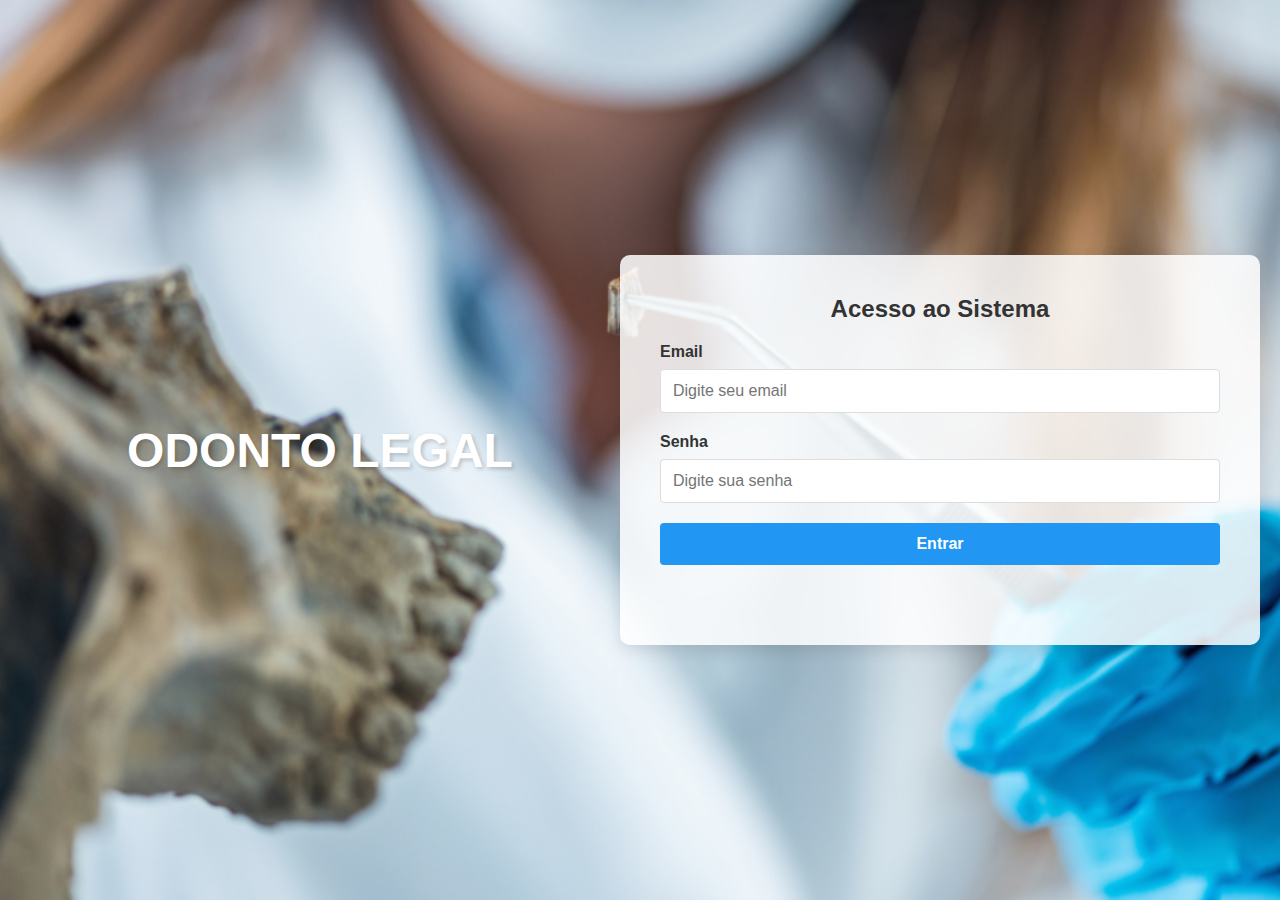
<file: index.html>
<!DOCTYPE html>
<html lang="pt-br">
<head>
    <meta charset="UTF-8">
    <meta name="viewport" content="width=device-width, initial-scale=1.0">
    <title>Odonto Legal - Login</title>
    <link rel="stylesheet" href="/assets/styles/login.css">
    <link rel="manifest" href="/assets/manifest/manifest.json" />
    <meta name="theme-color" content="#0d6efd">
    
</head>
<body>
    <div class="container">
        <div class="logo-container">
            <h1 class="logo-text">ODONTO LEGAL</h1>
        </div>

        <div class="login-container">
            <h2 class="login-title">Acesso ao Sistema</h2>
            <form id="loginForm">
                <div class="form-group">
                    <label for="email">Email</label>
                    <input type="email" id="email" name="email" placeholder="Digite seu email" required>
                </div>
                
                <div class="form-group">
                    <label for="password">Senha</label>
                    <input type="password" id="password" name="password" placeholder="Digite sua senha" required>
                </div>
                
                <button type="submit" class="btn-login">Entrar</button>
            </form>
            <div id="mensagem"></div>
        </div>
    </div>

    <script src="/js/features/script.js"></script>

</body>
</html>
</file>
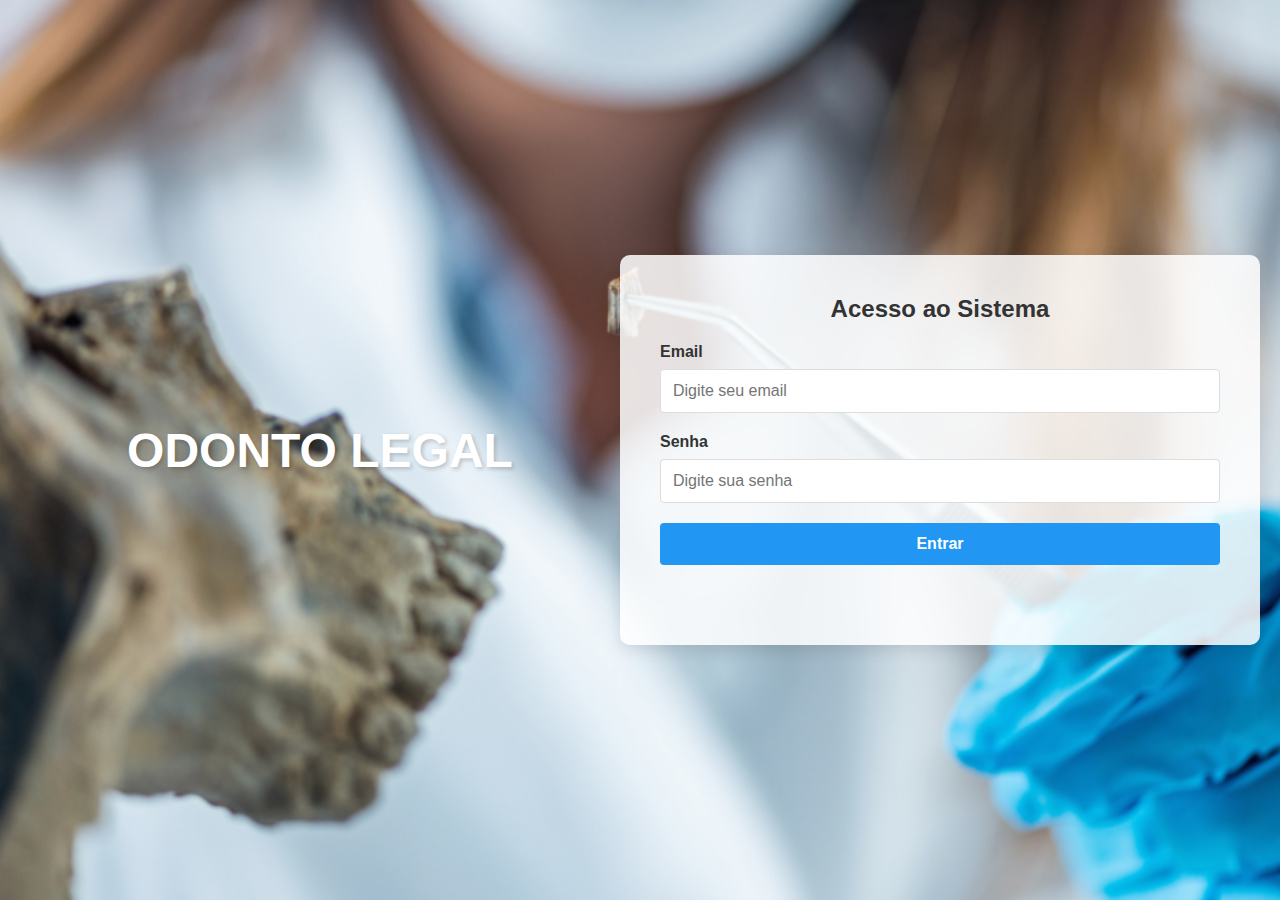
<file: pages/home.html>
<!DOCTYPE html>
<html lang="pt-br">
<head>
  <meta charset="UTF-8">
  <meta name="viewport" content="width=device-width, initial-scale=1.0">
  <title>ACCLP</title>
  <link rel="stylesheet" href="/assets/styles/home.css">
  <link rel="stylesheet" href="/assets/styles/listagem-caso.css">
  <link rel="stylesheet" href="/assets/styles/novo-caso.css">
  <link rel="stylesheet" href="/assets/styles/detalhes-caso.css">
  <link rel="stylesheet" href="/assets/styles/perfil.css">
  <link rel="stylesheet" href="/assets/styles/atualiza-perfil.css">
  <link rel="stylesheet" href="/assets/styles/listagem-usuario.css">
  <link rel="manifest" href="/assets/manifest/manifest.json" />
  <meta name="theme-color" content="#0d6efd">


  <link rel="stylesheet" href="https://cdnjs.cloudflare.com/ajax/libs/font-awesome/6.0.0/css/all.min.css">
</head>
<body>
  <header>
    <div class="logo">ACCLP</div>
    <nav class="nav-links">
      <a href="#">CASOS</a>
      <a href="#">RELATÓRIOS</a>
      <a href="#">BANCO DE DADOS</a>
    </nav>
    <div class="user-info">
      <img id="userProfileImage" src="/assets/img/foto_perfil.jpg" alt="Foto do Usuário">
      <div class="user-details">
        <span id="userName">Usuário Logado</span>
        <span id="userRole" class="user-role">Perfil</span>
      </div>
      <button id="logoutBtn" class="logout-btn" title="Sair do sistema">
        <i class="fas fa-sign-out-alt"></i>
      </button>
    </div>
  </header>

  <div class="container">
    <aside class="sidebar">
      <div class="sidebar-header">
        <h3>Casos</h3>
      </div>
      <nav class="sidebar-menu">
        <a href="#" class="sidebar-item">
          <i class="fas fa-list"></i>
          <span>Listagem de Casos</span>
        </a>
        <a href="#" class="sidebar-item admin-ou-perito">
          <i class="fas fa-plus-circle"></i>
          <span>Novo Caso</span>
        </a>
      </nav>
  
      <!-- Nova seção de Laudos -->
      <div class="sidebar-header admin-ou-perito">
        <h3>Laudos</h3>
      </div>
      <nav class="sidebar-menu admin-ou-perito">
        <a href="#" class="sidebar-item" id="todosLaudosLink">
          <i class="fas fa-file-medical"></i>
          <span>Todos os Laudos</span>
        </a>
        <a href="#" class="sidebar-item" id="meusLaudosLink">
          <i class="fas fa-file-signature"></i>
          <span>Meus Laudos</span>
        </a>
      </nav>
  
      <div class="sidebar-header admin-only" id="usuariosHeader" style="display: none;">
        <h3>Usuários</h3>
      </div>
      <nav class="sidebar-menu admin-only" id="usuariosMenu" style="display: none;">
        <a href="#" class="sidebar-item" id="listarUsuariosLink">
          <i class="fas fa-user"></i>
          <span>Listar Usuários</span>
        </a>
        <a href="#" class="sidebar-item" id="cadastrarUsuarioLink">
          <i class="fas fa-user-plus"></i>
          <span>Cadastrar Usuário</span>
        </a>
      </nav>
    </aside>
  
    <main>
      <!-- Conteúdo da página -->
      <p style="padding: 20px;">Carregando...</p>
    </main>
  </div>

  <!-- Módulos JavaScript -->
  <script src="/js/integration/1-core.js"></script>
  <script src="/js//integration/2-listagem-casos.js"></script>
  <script src="/js/integration/3-cadastro-caso.js"></script>
  <script src="/js/integration/4-detalhes-caso.js"></script>
  <script src="/js/integration/5-perfil-usuario.js"></script>
  <script src="/js/integration/6-atualizar-perfil.js"></script>
  <script src="/js/integration/7-cadastro-usuario.js"></script>
  <script src="/js/integration/8-listagem-usuarios.js"></script>
  <script src="/js/integration/9-perfil-usuario-by-id.js"></script>
  <script src="/js/integration/10-atualizar-perfil-by-id.js"></script>

  
  <!-- Arquivo principal (inicialização) -->
  <script src="/js/integration/0-main.js"></script>
</body>
</html>
</file>
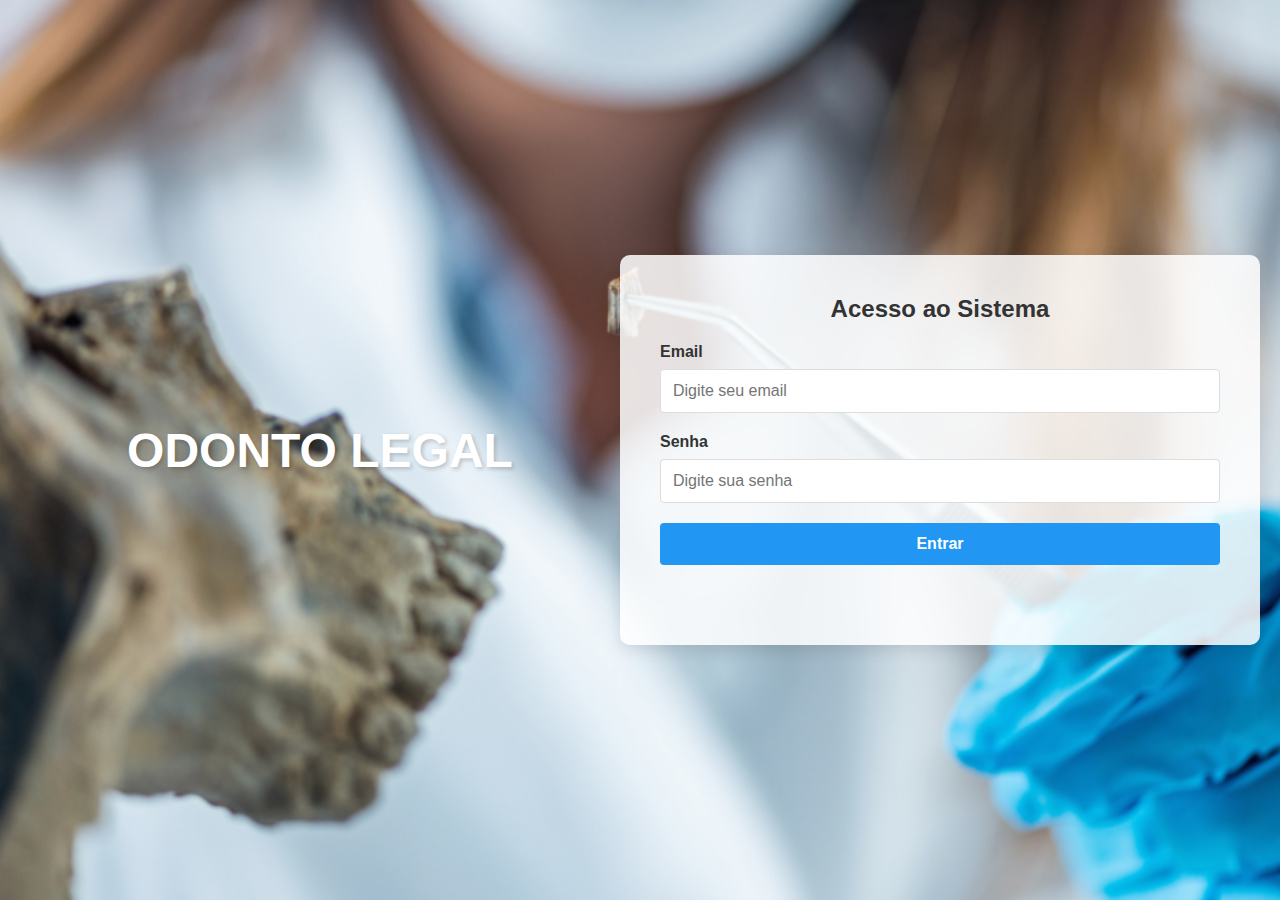
<file: pages/auth/login.html>
<!DOCTYPE html>
<html lang="pt-br">
<head>
    <meta charset="UTF-8">
    <meta name="viewport" content="width=device-width, initial-scale=1.0">
    <title>Odonto Legal - Login</title>
    <link rel="stylesheet" href="/assets/styles/login.css">
    <link rel="manifest" href="/assets/manifest/manifest.json" />
    <meta name="theme-color" content="#0d6efd">
    
</head>
<body>
    <div class="container">
        <div class="logo-container">
            <h1 class="logo-text">ODONTO LEGAL</h1>
        </div>

        <div class="login-container">
            <h2 class="login-title">Acesso ao Sistema</h2>
            <form id="loginForm">
                <div class="form-group">
                    <label for="email">Email</label>
                    <input type="email" id="email" name="email" placeholder="Digite seu email" required>
                </div>
                
                <div class="form-group">
                    <label for="password">Senha</label>
                    <input type="password" id="password" name="password" placeholder="Digite sua senha" required>
                </div>
                
                <button type="submit" class="btn-login">Entrar</button>
                
                <!-- <div class="additional-links">
                    <a href="#">Esqueceu a senha?</a>
                    <a href="#">Registrar</a>
                </div> -->
            </form>
            <div id="mensagem"></div>
        </div>
    </div>

    <script src="/js/features/script.js"></script>
</body>
</html>
</file>
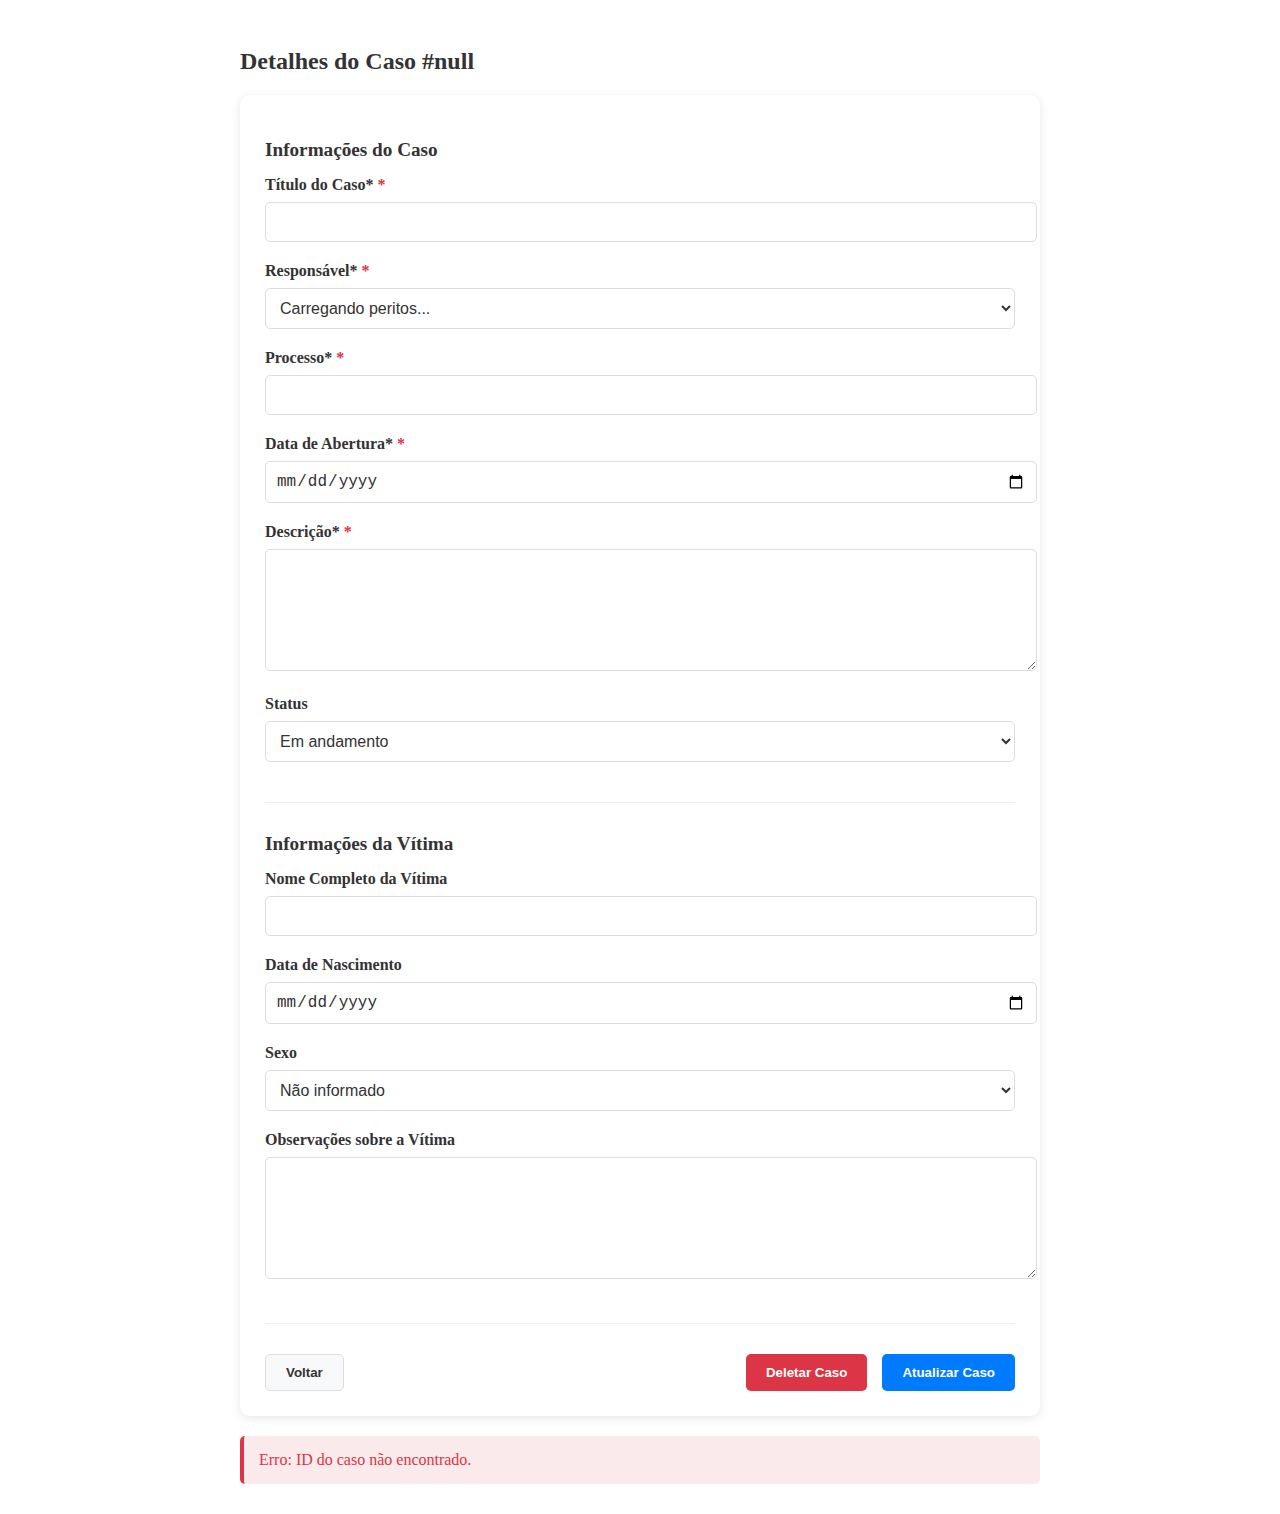
<file: pages/cases/detalhes-caso.html>
<!DOCTYPE html>
<html lang="pt-br">
<head>
    <meta charset="UTF-8">
    <meta name="viewport" content="width=device-width, initial-scale=1.0">
    <title>Detalhes do Caso</title>
    <link rel="stylesheet" href="/assets/styles/detalhes-caso.css">
    <link rel="manifest" href="/assets/manifest/manifest.json" />
    <meta name="theme-color" content="#0d6efd">
    
</head>
<body>
    <div class="detalhes-caso-container">
        <h2 class="detalhes-caso-title">Detalhes do Caso <span id="id-caso"></span></h2>
        
        <form id="detalhesCasoForm" class="detalhes-caso-form">
            <!-- Campos do caso -->
            <div class="form-section">
                <h3>Informações do Caso</h3>
                <div class="form-group">
                    <label for="titulo_caso">Título do Caso*</label>
                    <input type="text" id="titulo_caso" name="titulo_caso" required>
                </div>
                
                <div class="form-group">
                    <label for="responsavel_caso">Responsável*</label>
                    <select id="responsavel_caso" name="responsavel_caso" required>
                        <option value="">Carregando peritos...</option>
                    </select>
                </div>
                
                <div class="form-group">
                    <label for="processo_caso">Processo*</label>
                    <input type="text" id="processo_caso" name="processo_caso" required>
                </div>
                
                <div class="form-group">
                    <label for="data_abertura_caso">Data de Abertura*</label>
                    <input type="date" id="data_abertura_caso" name="data_abertura_caso" required>
                </div>
                
                <div class="form-group">
                    <label for="descricao_caso">Descrição*</label>
                    <textarea id="descricao_caso" name="descricao_caso" rows="4" required></textarea>
                </div>
                
                <div class="form-group">
                    <label for="status_caso">Status</label>
                    <select id="status_caso" name="status_caso">
                        <option value="Em andamento">Em andamento</option>
                        <option value="Arquivado">Arquivado</option>
                        <option value="Finalizado">Finalizado</option>
                    </select>
                </div>
            </div>
            
            <!-- Novos campos da vítima -->
            <div class="form-section">
                <h3>Informações da Vítima</h3>
                <div class="form-group">
                    <label for="nome_completo_vitima_caso">Nome Completo da Vítima</label>
                    <input type="text" id="nome_completo_vitima_caso" name="nome_completo_vitima_caso">
                </div>
                
                <div class="form-group">
                    <label for="data_nac_vitima_caso">Data de Nascimento</label>
                    <input type="date" id="data_nac_vitima_caso" name="data_nac_vitima_caso">
                </div>
                
                <div class="form-group">
                    <label for="sexo_vitima_caso">Sexo</label>
                    <select id="sexo_vitima_caso" name="sexo_vitima_caso">
                        <option value="">Não informado</option>
                        <option value="M">Masculino</option>
                        <option value="F">Feminino</option>
                    </select>
                </div>
                
                <div class="form-group">
                    <label for="observacao_vitima_caso">Observações sobre a Vítima</label>
                    <textarea id="observacao_vitima_caso" name="observacao_vitima_caso" rows="3"></textarea>
                </div>
            </div>
            
            <div class="form-actions">
                <button type="button" id="voltarBtn" class="btn-voltar">Voltar</button>
                <button type="button" id="deletarBtn" class="btn-deletar admin-ou-perito">Deletar Caso</button>
                <button type="submit" id="atualizarBtn" class="btn-atualizar admin-ou-perito">Atualizar Caso</button>
            </div>
        </form>
        
        <div id="mensagem" class="mensagem"></div>
    </div>

    <script src="/js/features/detalhes-caso.js"></script>
</body>
</html>
</file>
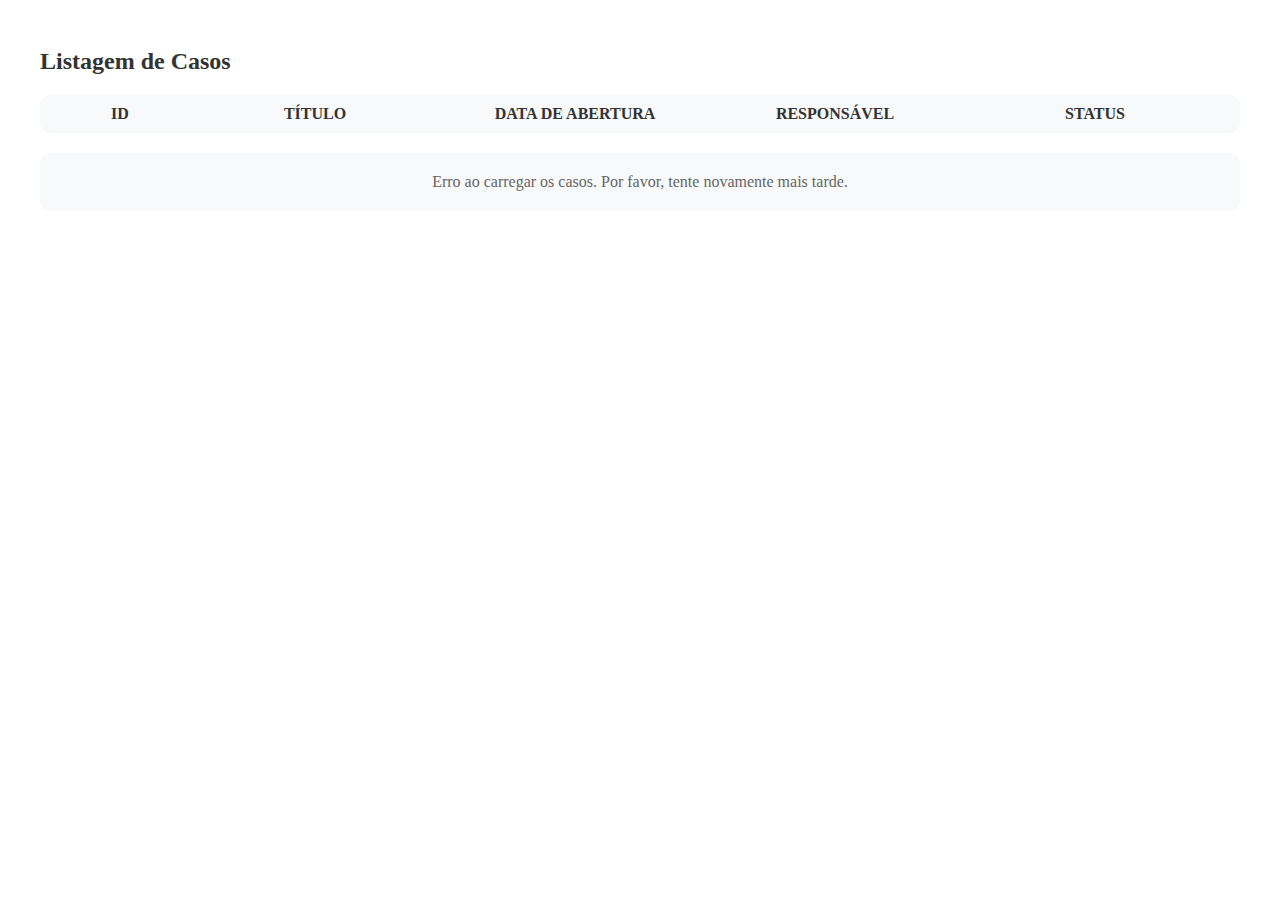
<file: pages/cases/listagem-caso.html>
<!DOCTYPE html>
<html lang="pt-br">
<head>
    <meta charset="UTF-8">
    <meta name="viewport" content="width=device-width, initial-scale=1.0">
    <title>Listagem de Casos</title>
    <link rel="stylesheet" href="/assets/styles/listagem-caso.css">
    <link rel="manifest" href="/assets/manifest/manifest.json" />
    <meta name="theme-color" content="#0d6efd">
    
</head>
<body>
    <div class="casos-container">
        <h2 class="casos-title">Listagem de Casos</h2>
        
        <div class="casos-header">
            <div class="id">ID</div>
            <div class="titulo">TÍTULO</div>
            <div class="data">DATA DE ABERTURA</div>
            <div class="responsavel">RESPONSÁVEL</div>
            <div class="status">STATUS</div>
        </div>
        
        <div id="casos-lista">
            <!-- Os casos serão inseridos aqui através do JavaScript -->
            <div class="no-casos">Carregando casos...</div>
        </div>
    </div>

    <script src="/js/features/listagem-caso.js"></script>
</body>
</html>
</file>
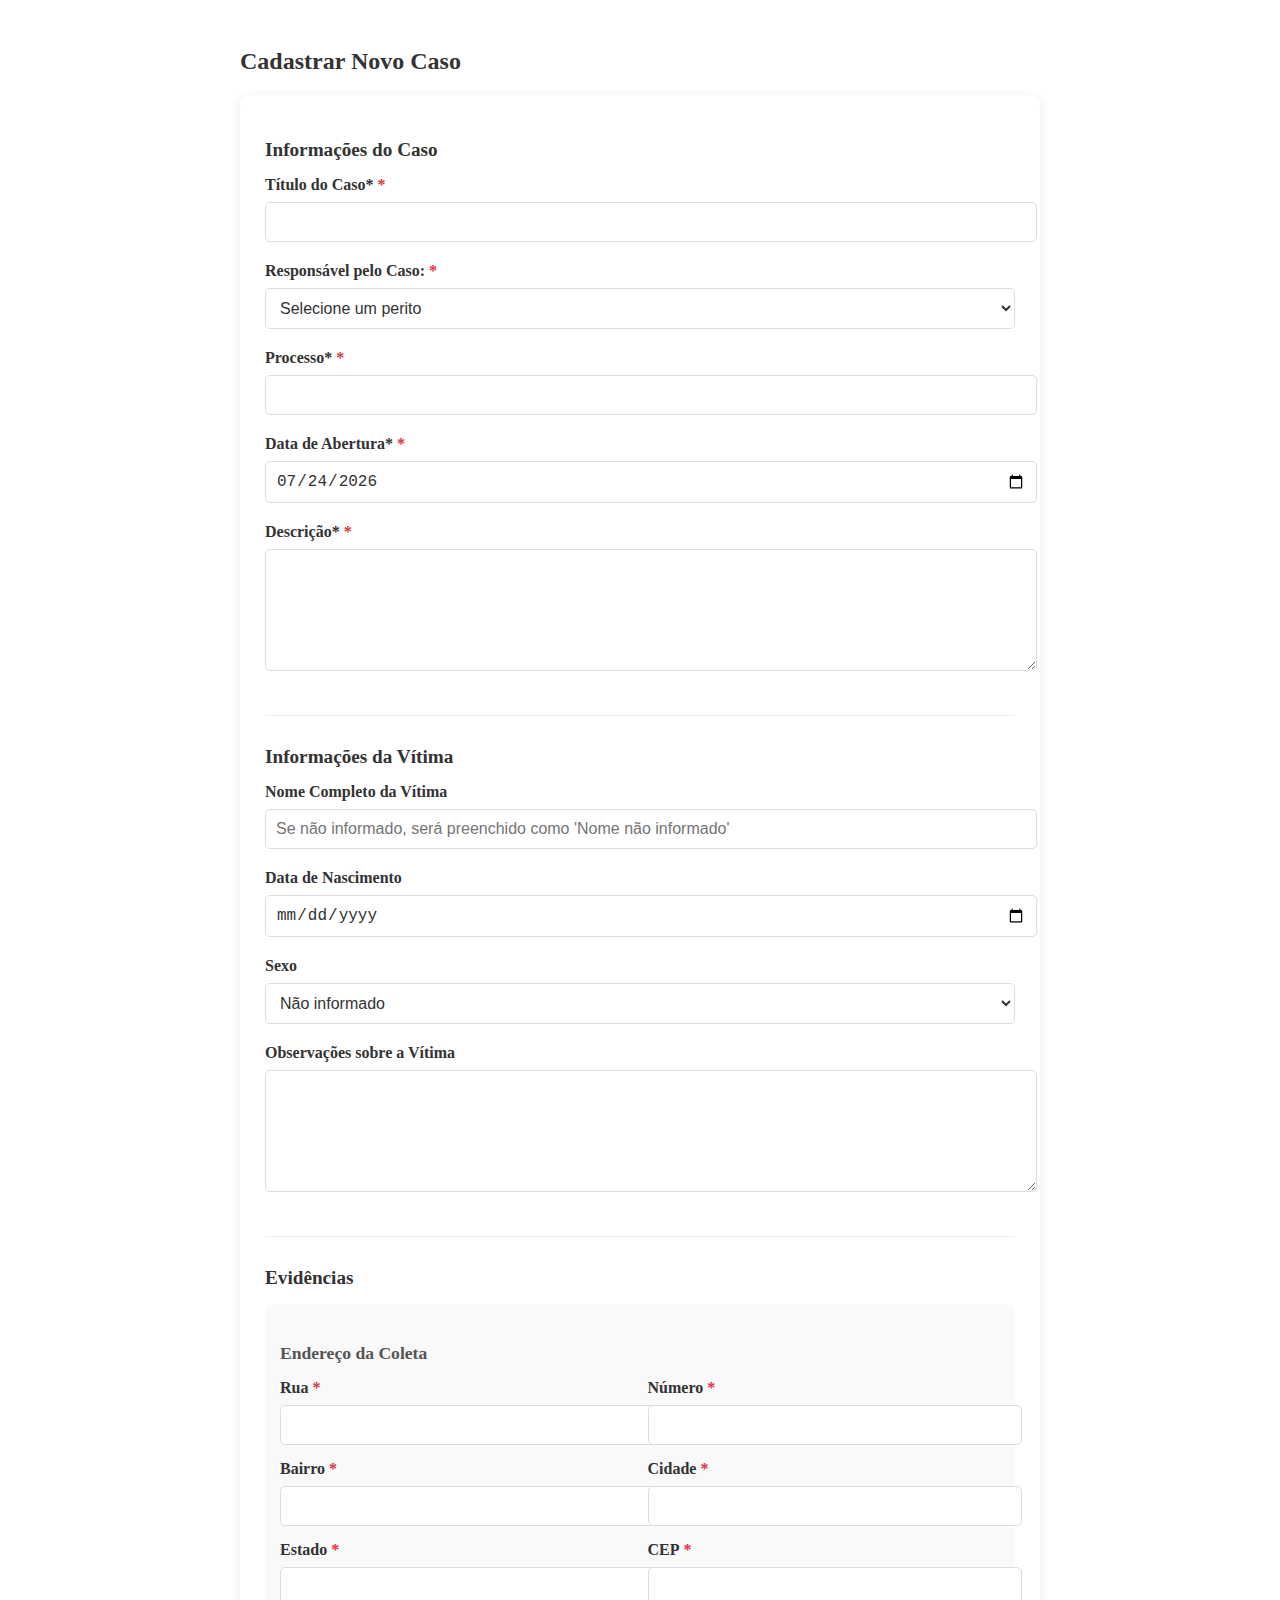
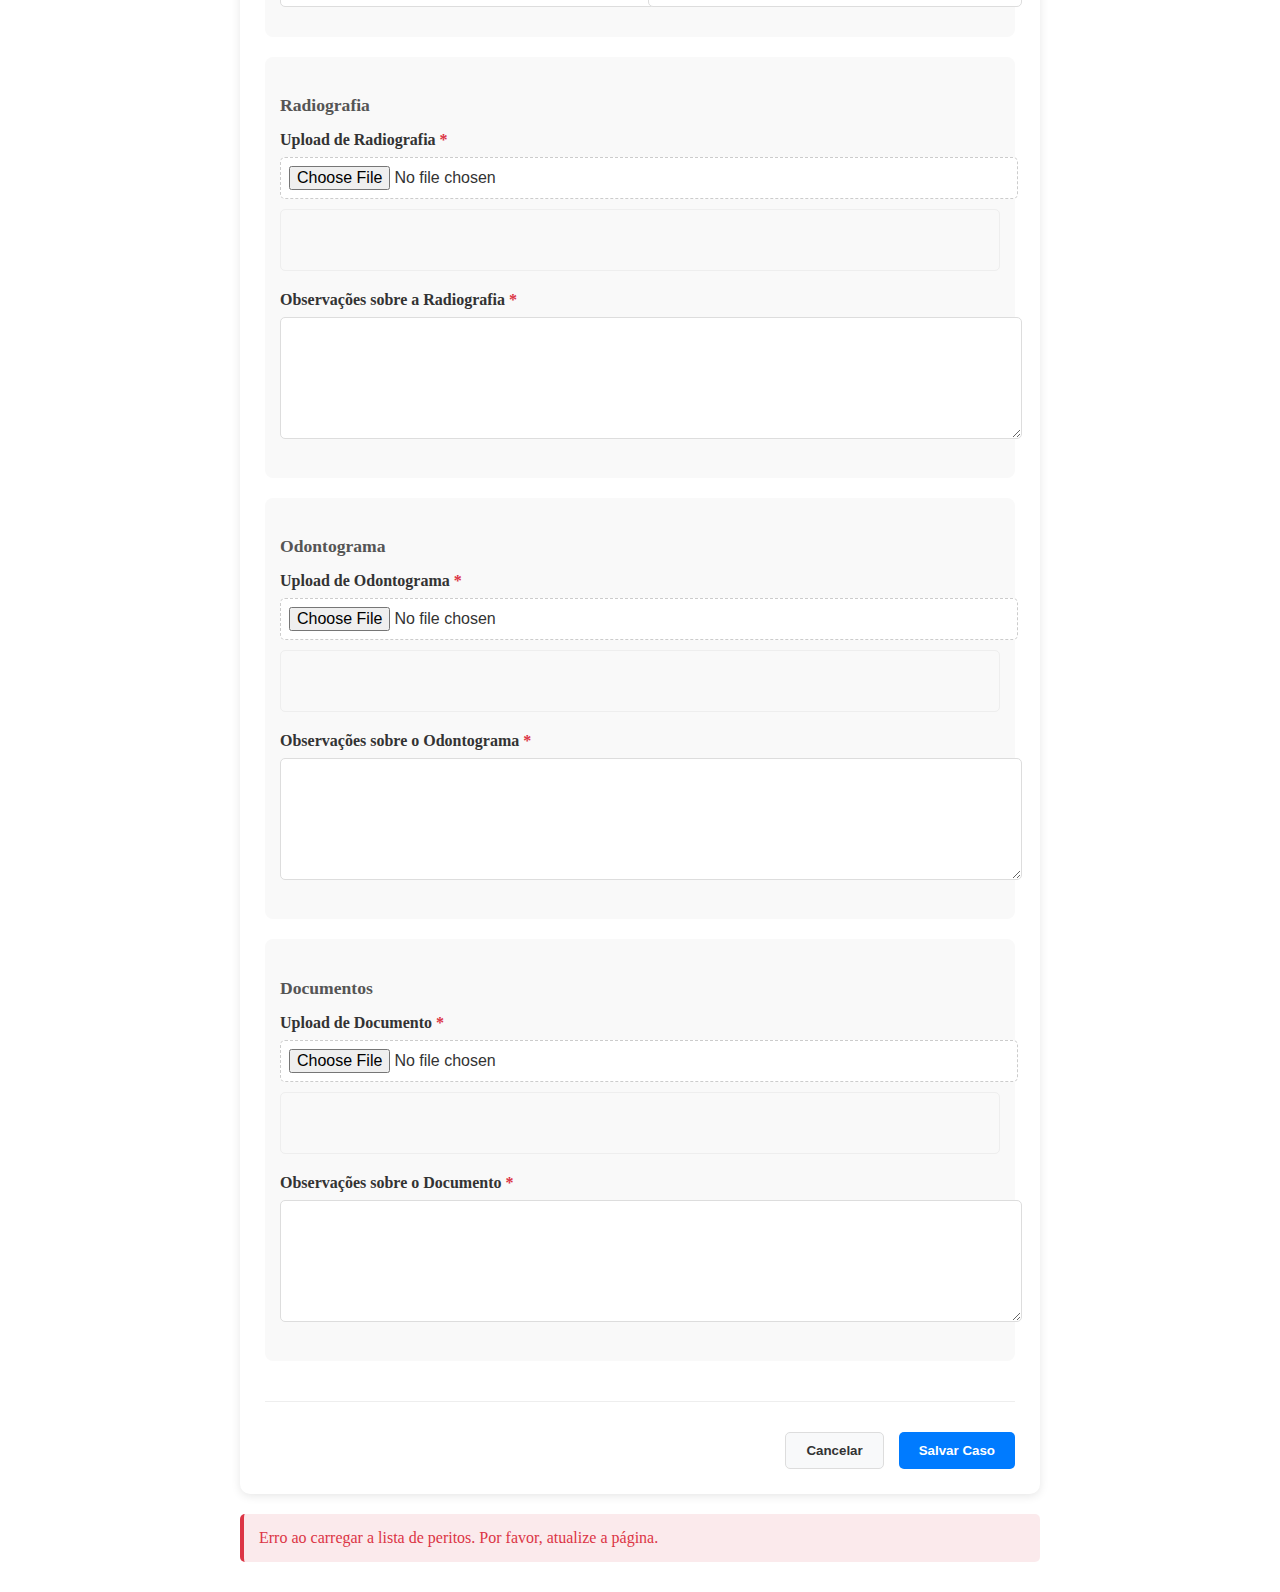
<file: pages/cases/novo-caso.html>
<!DOCTYPE html>
<html lang="pt-br">
<head>
    <meta charset="UTF-8">
    <meta name="viewport" content="width=device-width, initial-scale=1.0">
    <title>Novo Caso</title>
    <link rel="stylesheet" href="/assets/styles/novo-caso.css">
    <link rel="manifest" href="/assets/manifest/manifest.json" />
    <meta name="theme-color" content="#0d6efd">
    
</head>
<body>
    <div class="novo-caso-container">
        <h2 class="novo-caso-title">Cadastrar Novo Caso</h2>
        
        <form id="novoCasoForm" class="novo-caso-form">
            <!-- Campos do caso -->
            <div class="form-section">
                <h3>Informações do Caso</h3>
                <div class="form-group">
                    <label for="titulo_caso">Título do Caso*</label>
                    <input type="text" id="titulo_caso" name="titulo_caso" required>
                </div>
                
                <div class="form-group">
                    <label for="responsavel_caso">Responsável pelo Caso:</label>
                    <select id="responsavel_caso" name="responsavel_caso" required>
                        <option value="">Selecione um perito</option>
                    </select>
                </div>
                
                <div class="form-group">
                    <label for="processo_caso">Processo*</label>
                    <input type="text" id="processo_caso" name="processo_caso" required>
                </div>
                
                <div class="form-group">
                    <label for="data_abertura_caso">Data de Abertura*</label>
                    <input type="date" id="data_abertura_caso" name="data_abertura_caso" required>
                </div>
                
                <div class="form-group">
                    <label for="descricao_caso">Descrição*</label>
                    <textarea id="descricao_caso" name="descricao_caso" rows="4" required></textarea>
                </div>
            </div>
            
            <!-- Novos campos da vítima -->
            <div class="form-section">
                <h3>Informações da Vítima</h3>
                <div class="form-group">
                    <label for="nome_completo_vitima_caso">Nome Completo da Vítima</label>
                    <!-- Removemos o "required" porque não é obrigatório -->
                    <input type="text" id="nome_completo_vitima_caso" name="nome_completo_vitima_caso" placeholder="Se não informado, será preenchido como 'Nome não informado'">
                </div>
                
                <div class="form-group">
                    <label for="data_nac_vitima_caso">Data de Nascimento</label>
                    <input type="date" id="data_nac_vitima_caso" name="data_nac_vitima_caso">
                </div>
                
                <div class="form-group">
                    <label for="sexo_vitima_caso">Sexo</label>
                    <select id="sexo_vitima_caso" name="sexo_vitima_caso">
                        <option value="">Não informado</option>
                        <option value="M">Masculino</option>
                        <option value="F">Feminino</option>
                    </select>
                </div>
                
                <div class="form-group">
                    <label for="observacao_vitima_caso">Observações sobre a Vítima</label>
                    <textarea id="observacao_vitima_caso" name="observacao_vitima_caso" rows="3"></textarea>
                </div>
            </div>
            
            <!-- Nova seção de evidências -->
            <div class="form-section">
                <h3>Evidências</h3>
                
                <!-- Campos de endereço -->
                <div class="sub-section">
                    <h4>Endereço da Coleta</h4>
                    <div class="form-row">
                        <div class="form-group">
                            <label for="endereco_rua">Rua</label>
                            <input type="text" id="endereco_rua" name="endereco_rua">
                        </div>
                        <div class="form-group">
                            <label for="endereco_numero">Número</label>
                            <input type="text" id="endereco_numero" name="endereco_numero">
                        </div>
                    </div>
                    <div class="form-row">
                        <div class="form-group">
                            <label for="endereco_bairro">Bairro</label>
                            <input type="text" id="endereco_bairro" name="endereco_bairro">
                        </div>
                        <div class="form-group">
                            <label for="endereco_cidade">Cidade</label>
                            <input type="text" id="endereco_cidade" name="endereco_cidade">
                        </div>
                    </div>
                    <div class="form-row">
                        <div class="form-group">
                            <label for="endereco_estado">Estado</label>
                            <input type="text" id="endereco_estado" name="endereco_estado">
                        </div>
                        <div class="form-group">
                            <label for="endereco_cep">CEP</label>
                            <input type="text" id="endereco_cep" name="endereco_cep">
                        </div>
                    </div>
                </div>
                
                <!-- Radiografia -->
                <div class="sub-section">
                    <h4>Radiografia</h4>
                    <div class="form-group">
                        <label for="radiografia_evidencia">Upload de Radiografia</label>
                        <input type="file" id="radiografia_evidencia" name="radiografia_evidencia" accept="image/*">
                        <div id="radiografia_preview" class="image-preview"></div>
                    </div>
                    <div class="form-group">
                        <label for="radiografia_observacao_evidencia">Observações sobre a Radiografia</label>
                        <textarea id="radiografia_observacao_evidencia" name="radiografia_observacao_evidencia" rows="2"></textarea>
                    </div>
                </div>
                
                <!-- Odontograma -->
                <div class="sub-section">
                    <h4>Odontograma</h4>
                    <div class="form-group">
                        <label for="odontograma_evidencia">Upload de Odontograma</label>
                        <input type="file" id="odontograma_evidencia" name="odontograma_evidencia" accept="image/*">
                        <div id="odontograma_preview" class="image-preview"></div>
                    </div>
                    <div class="form-group">
                        <label for="odontograma_observacao_evidencia">Observações sobre o Odontograma</label>
                        <textarea id="odontograma_observacao_evidencia" name="odontograma_observacao_evidencia" rows="2"></textarea>
                    </div>
                </div>
                
                <!-- Documentos -->
                <div class="sub-section">
                    <h4>Documentos</h4>
                    <div class="form-group">
                        <label for="documentos_evidencia">Upload de Documento</label>
                        <input type="file" id="documentos_evidencia" name="documentos_evidencia" accept="image/*,.pdf">
                        <div id="documentos_preview" class="image-preview"></div>
                    </div>
                    <div class="form-group">
                        <label for="documentos_observacao_evidencia">Observações sobre o Documento</label>
                        <textarea id="documentos_observacao_evidencia" name="documentos_observacao_evidencia" rows="2"></textarea>
                    </div>
                </div>
            </div>
            
            <!-- Botões de ação movidos para o fim do formulário -->
            <div class="form-actions">
                <button type="button" id="cancelarBtn" class="btn-cancelar">Cancelar</button>
                <button type="submit" class="btn-salvar">Salvar Caso</button>
            </div>
        </form>
        
        <div id="mensagem" class="mensagem"></div>
    </div>

    <script src="/js/features/novo-caso.js"></script>
</body>
</html>
</file>
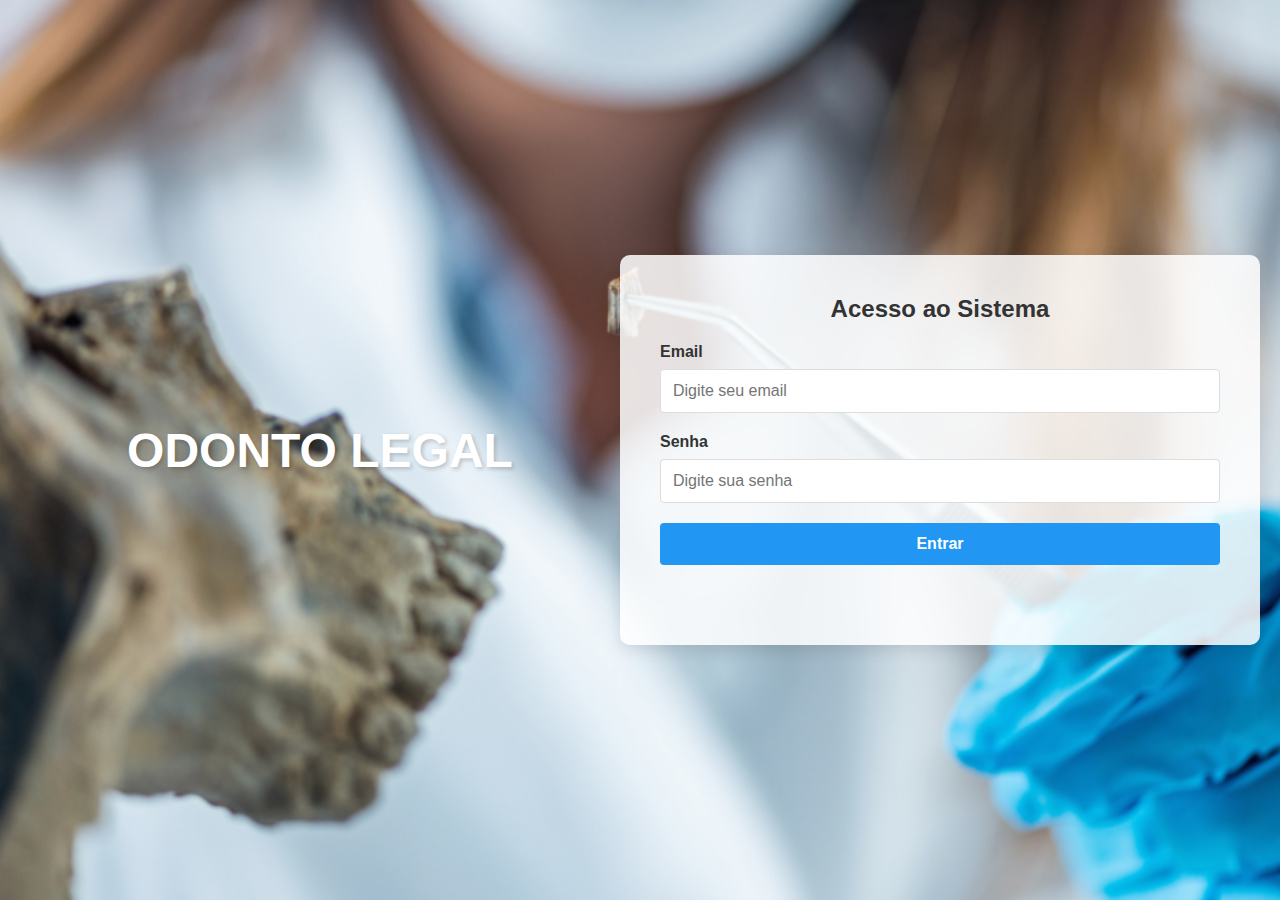
<file: pages/user/cadastrar-usuario.html>
<!DOCTYPE html>
<html lang="pt-br">
<head>
    <meta charset="UTF-8">
    <meta name="viewport" content="width=device-width, initial-scale=1.0">
    <title>Cadastrar Usuário</title>
    <link rel="stylesheet" href="/assets/styles/atualiza-perfil.css">
    <link rel="stylesheet" href="https://cdnjs.cloudflare.com/ajax/libs/font-awesome/6.0.0/css/all.min.css">
    <link rel="manifest" href="/assets/manifest/manifest.json" />
    <meta name="theme-color" content="#0d6efd">
    
</head>
<body>
    <div class="atualizar-perfil-container">
        <h2 class="perfil-title">Cadastrar Novo Usuário</h2>
        
        <div class="perfil-content">
            <form id="cadastrarUsuarioForm">
                <div class="form-group">
                    <label for="primeiro_nome">Primeiro Nome <span class="campo-obrigatorio">*</span></label>
                    <input type="text" id="primeiro_nome" name="primeiro_nome" class="form-control" required>
                </div>
                
                <div class="form-group">
                    <label for="segundo_nome">Segundo Nome <span class="campo-obrigatorio">*</span></label>
                    <input type="text" id="segundo_nome" name="segundo_nome" class="form-control" required>
                </div>
                
                <div class="form-group">
                    <label for="nome_completo">Nome Completo <span class="campo-obrigatorio">*</span></label>
                    <input type="text" id="nome_completo" name="nome_completo" class="form-control" required>
                </div>
                
                <div class="form-group">
                    <label for="data_nascimento">Data de Nascimento <span class="campo-obrigatorio">*</span></label>
                    <input type="date" id="data_nascimento" name="data_nascimento" class="form-control" required>
                </div>
                
                <div class="form-group">
                    <label for="email">E-mail <span class="campo-obrigatorio">*</span></label>
                    <input type="email" id="email" name="email" class="form-control" required>
                </div>
                
                <div class="form-group">
                    <label for="senha">Senha <span class="campo-obrigatorio">*</span></label>
                    <input type="password" id="senha" name="senha" class="form-control" required minlength="6">
                    <small class="form-text">A senha deve ter pelo menos 6 caracteres</small>
                </div>
                
                <div class="form-group">
                    <label for="confirmar_senha">Confirmar Senha <span class="campo-obrigatorio">*</span></label>
                    <input type="password" id="confirmar_senha" name="confirmar_senha" class="form-control" required minlength="6">
                </div>
                
                <div class="form-group">
                    <label for="telefone">Telefone</label>
                    <input type="tel" id="telefone" name="telefone" class="form-control">
                </div>
                
                <div class="form-group">
                    <label for="tipo_perfil">Tipo de Perfil <span class="campo-obrigatorio">*</span></label>
                    <select id="tipo_perfil" name="tipo_perfil" class="form-control" required>
                        <option value="">Selecione o tipo de perfil</option>
                        <option value="Admin">Admin</option>
                        <option value="Perito">Perito</option>
                        <option value="Assistente">Assistente</option>
                    </select>
                </div>
                
                <div class="form-group">
                    <label for="cro_uf">CRO/UF</label>
                    <input type="text" id="cro_uf" name="cro_uf" class="form-control">
                </div>
                
                <div class="botoes-container">
                    <button type="submit" class="btn btn-primario">
                        <i class="fas fa-save"></i> Salvar
                    </button>
                    <button type="button" id="cancelarBtn" class="btn btn-secundario">
                        <i class="fas fa-times"></i> Cancelar
                    </button>
                </div>
            </form>
        </div>
        
        <div id="mensagem" class="mensagem" style="display: none;"></div>
    </div>

    <script src="/js/features/cadastrar-usuario.js"></script>
</body>
</html>
</file>
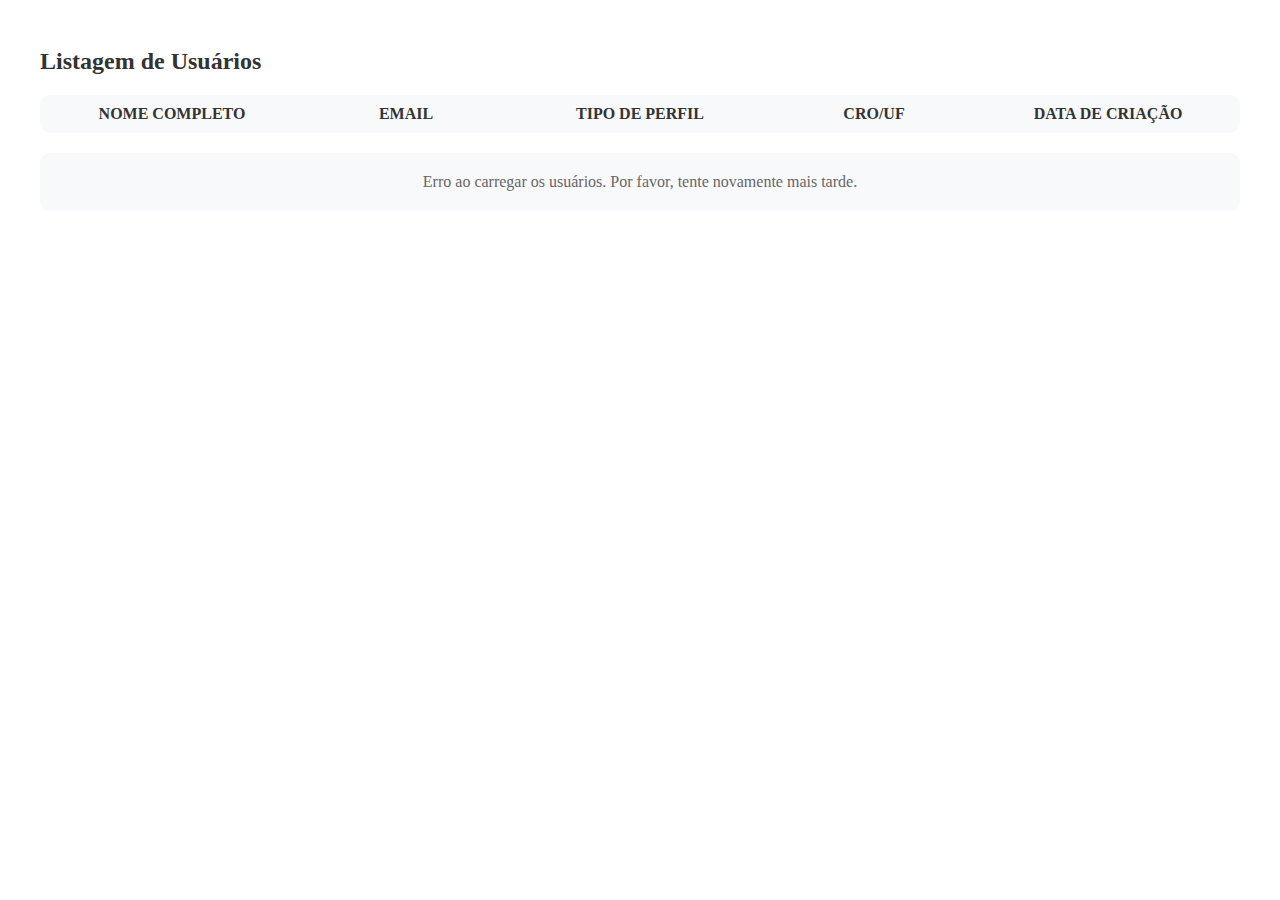
<file: pages/user/listagem-usuario.html>
<!DOCTYPE html>
<html lang="pt-br">
<head>
    <meta charset="UTF-8">
    <meta name="viewport" content="width=device-width, initial-scale=1.0">
    <title>Listagem de Usuários</title>
    <link rel="stylesheet" href="/assets/styles/listagem-usuario.css">
    <link rel="manifest" href="/assets/manifest/manifest.json" />
    <meta name="theme-color" content="#0d6efd">
   
</head>
<body>
    <div class="usuarios-container">
        <h2 class="usuarios-title">Listagem de Usuários</h2>
        
        <div class="usuarios-header">
            <div class="nome">NOME COMPLETO</div>
            <div class="email">EMAIL</div>
            <div class="tipo">TIPO DE PERFIL</div>
            <div class="cro">CRO/UF</div>
            <div class="data">DATA DE CRIAÇÃO</div>
        </div>
        
        <div id="usuarios-lista">
            <!-- Os usuários serão inseridos aqui através do JavaScript -->
            <div class="no-usuarios">Carregando usuários...</div>
        </div>
    </div>

    <script src="/js/features/listagem-usuario.js"></script>
</body>
</html>
</file>
<file: assets/styles/login.css>
/* Define as configurações básicas para todos os elementos */
* {
    margin: 0;
    padding: 0;
    box-sizing: border-box; /* Garante que padding e bordas sejam incluídos no cálculo da largura */
    font-family: 'Arial', sans-serif; /* Define a fonte padrão para todo o site */
}

/* Estilização do corpo da página */
body {
    /* Background com imagem - deixei comentado para você adicionar sua própria imagem */
    background-image: url(/assets/img/dentista-perito-judicial-como-se-formar.png);
    background-color: #f0f0f04b; /* Cor de fallback caso a imagem não carregue */
    background-size: cover; /* Faz a imagem cobrir toda a tela */
    background-position: center; /* Centraliza a imagem */
    background-repeat: no-repeat; /* Evita repetição da imagem */
    height: 100vh; /* Define a altura como 100% da viewport height (altura da janela) */
    display: flex; /* Usa flexbox para centralizar o conteúdo */
    justify-content: center; /* Centraliza horizontalmente */
    align-items: center; /* Centraliza verticalmente */
}

/* Container principal que limita a largura máxima do conteúdo */
.container {
    max-width: 1280px; /* Largura máxima conforme solicitado */
    width: 100%; /* Ocupa 100% da largura disponível até o máximo definido */
    display: flex; /* Usa flexbox para organizar os elementos filhos */
    justify-content: space-between; /* Distribui espaço entre os elementos */
    align-items: center; /* Alinha verticalmente ao centro */
    padding: 20px; /* Espaçamento interno */
}

/* Estilização do título à esquerda */
.logo-container {
    flex: 1; /* Ocupa uma parte flexível do espaço */
    padding: 20px; /* Espaçamento interno */
    text-align: center; /* Centraliza o texto */
}

.logo-text {
    font-size: 48px; /* Tamanho grande da fonte conforme solicitado */
    font-weight: bold; /* Texto em negrito */
    color: #ffffff; /* Cor do texto */
    text-shadow: 2px 2px 4px rgba(0, 0, 0, 0.2); /* Sombra suave para destacar o texto */
}

/* Estilização do formulário de login à direita */
.login-container {
    flex: 1; /* Ocupa uma parte flexível do espaço */
    background-color: rgba(255, 255, 255, 0.85); /* Fundo branco com opacidade de 85% */
    padding: 40px; /* Espaçamento interno */
    border-radius: 10px; /* Borda arredondada */
    box-shadow: 0 5px 15px rgba(0, 0, 0, 0.1); /* Sombra suave */
}

/* Estilização do título do formulário de login */
.login-title {
    font-size: 24px; /* Tamanho da fonte */
    color: #333; /* Cor do texto */
    margin-bottom: 20px; /* Espaçamento inferior */
    text-align: center; /* Centraliza o texto */
}

/* Estilização dos grupos de formulário (cada campo) */
.form-group {
    margin-bottom: 20px; /* Espaçamento entre os campos */
}

/* Estilização das etiquetas dos campos */
.form-group label {
    display: block; /* Exibe como bloco para ficar acima do input */
    margin-bottom: 8px; /* Espaçamento inferior */
    font-weight: 600; /* Texto semi-negrito */
    color: #333; /* Cor do texto */
}

/* Estilização dos campos de entrada */
.form-group input {
    width: 100%; /* Ocupa toda a largura disponível */
    padding: 12px; /* Espaçamento interno */
    border: 1px solid #ddd; /* Borda fina e clara */
    border-radius: 4px; /* Borda arredondada */
    font-size: 16px; /* Tamanho da fonte */
}

/* Efeito de foco nos campos de entrada */
.form-group input:focus {
    outline: none; /* Remove o contorno padrão */
    border-color: #2196F3; /* Muda a cor da borda ao focar */
    box-shadow: 0 0 5px rgba(33, 150, 243, 0.3); /* Adiciona sombra suave */
}

/* Estilização do botão de login */
.btn-login {
    width: 100%; /* Ocupa toda a largura disponível */
    padding: 12px; /* Espaçamento interno */
    background-color: #2196F3; /* Cor de fundo */
    color: white; /* Cor do texto */
    border: none; /* Remove a borda */
    border-radius: 4px; /* Borda arredondada */
    font-size: 16px; /* Tamanho da fonte */
    font-weight: bold; /* Texto em negrito */
    cursor: pointer; /* Muda o cursor para mãozinha ao passar por cima */
    transition: background-color 0.3s ease; /* Transição suave da cor de fundo */
}

/* Efeito hover no botão de login */
.btn-login:hover {
    background-color: #0d1b2a; /* azul escuro */
}

/* Links de "Esqueceu a senha" e "Registrar" */
.additional-links {
    margin-top: 20px; /* Espaçamento superior */
    text-align: center; /* Centraliza o texto */
}

.additional-links a {
    color: #2196F3; /* Cor do link */
    text-decoration: none; /* Remove o sublinhado */
    margin: 0 10px; /* Espaçamento horizontal */
    font-size: 14px; /* Tamanho da fonte */
}

.additional-links a:hover {
    text-decoration: underline; /* Adiciona sublinhado ao passar o mouse */
}

/* Media query para responsividade em telas menores */
@media (max-width: 768px) {
    .container {
        flex-direction: column; /* Muda para direção de coluna em telas pequenas */
        padding: 10px; /* Reduz o padding */
    }

    .logo-container {
        margin-bottom: 30px; /* Espaçamento entre logo e formulário */
    }

    .logo-text {
        font-size: 36px; /* Reduz o tamanho da fonte */
    }

    .login-container {
        width: 90%; /* Ajusta a largura */
    }
}


/* Estilos para mensagens de resposta */
#mensagem {
    margin-top: 20px;
    padding: 10px;
    border-radius: 4px;
}

.sucesso {
    background-color: rgba(76, 175, 80, 0.2);
    color: #4CAF50;
    padding: 10px;
    border-left: 4px solid #4CAF50;
}

.erro {
    background-color: rgba(244, 67, 54, 0.2);
    color: #F44336;
    padding: 10px;
    border-left: 4px solid #F44336;
}
</file>
<file: assets/styles/home.css>
/* CSS (styles/home.css) */
* {
  margin: 0;
  padding: 0;
  box-sizing: border-box;
}

body {
  font-family: Arial, sans-serif;
}

header {
  position: fixed;
  top: 0;
  left: 0;
  width: 100%;
  height: 60px;
  background-color: #0d1b2a; /* azul escuro */
  color: white;
  display: flex;
  align-items: center;
  justify-content: space-between;
  padding: 0 20px;
  z-index: 1000;
}

.logo {
  font-size: 1.5em;
  font-weight: bold;
}

.nav-links {
  display: flex;
  gap: 30px;
}

.nav-links a {
  color: white;
  text-decoration: none;
  position: relative;
  padding-bottom: 5px;
  transition: all 0.3s ease;
  cursor: pointer;
}

.nav-links a:hover::after {
  content: '';
  position: absolute;
  width: 100%;
  height: 2px;
  background-color: white;
  bottom: 0;
  left: 0;
}

.user-info {
  display: flex;
  align-items: center;
  gap: 10px;
}

.user-info img {
  width: 35px;
  height: 35px;
  border-radius: 50%;
  object-fit: cover;
  border: 2px solid rgba(255, 255, 255, 0.3);
}

/* Novo estilo para os detalhes do usuário */
.user-details {
  display: flex;
  flex-direction: column;
}

#userName {
  font-size: 0.9em;
  font-weight: bold;
}

.user-role {
  font-size: 0.7em;
  opacity: 0.8;
}
.container {
  display: flex;
  min-height: 100vh;
  padding-top: 60px; /* Espaço para o header fixo */
}

/* Sidebar Styles */
.sidebar {
  width: 250px;
  background-color: #1b263b; /* azul escuro um pouco mais claro que o header */
  color: white;
  position: fixed;
  top: 60px; /* Começa após o header */
  left: 0;
  height: calc(100vh - 60px);
  overflow-y: auto;
}

.sidebar-header {
  padding: 20px;
  border-bottom: 1px solid rgba(255, 255, 255, 0.1);
}

.sidebar-header h3 {
  font-size: 1.2em;
  font-weight: bold;
}

.sidebar-menu {
  padding: 15px 0;
}

.sidebar-item {
  display: flex;
  align-items: center;
  padding: 12px 20px;
  color: #e0e0e0;
  text-decoration: none;
  transition: all 0.3s ease;
}

.sidebar-item:hover {
  background-color: #2c3e50;
}

.sidebar-item i {
  font-size: 1.1em;
  width: 25px;
  margin-right: 10px;
}

/* Main Content Styles */
main {
  flex: 1;
  margin-left: 250px; /* Same as sidebar width */
  padding: 20px;
  background-color: #f5f5f5;
  min-height: calc(100vh - 60px);
}

/* Adicione este código ao seu arquivo home.css */

.logout-btn {
  background: none;
  border: none;
  color: white;
  cursor: pointer;
  font-size: 1.2em;
  margin-left: 10px;
  transition: color 0.3s ease;
  display: flex;
  align-items: center;
  justify-content: center;
  width: 30px;
  height: 30px;
  border-radius: 50%;
}

.logout-btn:hover {
  color: #f48c06;
}

.logout-btn i {
  margin: 0;
}
</file>
<file: assets/styles/listagem-caso.css>
.casos-container {
    width: 100%;
    max-width: 1200px;
    margin: 0 auto;
    padding: 20px;
}

.casos-title {
    margin-bottom: 20px;
    color: #333;
    font-size: 1.5em;
    font-weight: bold;
}

.casos-header {
    display: flex;
    justify-content: space-between;
    background-color: #f8f9fa;
    padding: 10px 15px;
    border-radius: 10px;
    margin-bottom: 15px;
    font-weight: bold;
    color: #333;
}

.casos-header div {
    flex: 1;
    text-align: center;
}

.casos-header .id {
    flex: 0.5;
}

#casos-lista {
    margin-top: 20px;
}

.caso-item {
    background-color: #e6f2ff; /* Azul claro conforme solicitado */
    border-radius: 15px; /* Pontas arredondadas */
    padding: 15px;
    margin-bottom: 15px;
    display: flex;
    justify-content: space-between;
    color: #333; /* Cor do texto para melhor contraste */
    box-shadow: 0 2px 5px rgba(0, 0, 0, 0.1);
    cursor: pointer; /* Adicionar cursor de ponteiro para indicar que é clicável */
    transition: transform 0.2s ease, box-shadow 0.2s ease, background-color 0.2s ease; /* Transição suave para hover */
}

.caso-item:hover {
    transform: translateY(-3px); /* Leve elevação ao passar o mouse */
    box-shadow: 0 4px 10px rgba(0, 0, 0, 0.15); /* Sombra mais pronunciada */
    background-color: #d1e7ff; /* Tom mais escuro de azul ao passar o mouse */
}

.caso-item div {
    flex: 1;
    text-align: center;
}

.caso-item .id {
    flex: 0.5;
}

.status-badge {
    padding: 5px 10px;
    border-radius: 20px;
    color: white; /* Texto branco para os status conforme solicitado */
    font-weight: bold;
    display: inline-block;
}

.status-em-andamento {
    background-color: #007bff; /* Azul para "Em andamento" */
}

.status-arquivado {
    background-color: #6c757d; /* Cinza para "Arquivado" */
}

.status-finalizado {
    background-color: #28a745; /* Verde para "Finalizado" */
}

.no-casos {
    text-align: center;
    padding: 20px;
    background-color: #f8f9fa;
    border-radius: 10px;
    color: #666;
}
</file>
<file: assets/styles/novo-caso.css>
/* Estilos para o formulário de novo caso */
.novo-caso-container {
    width: 100%;
    max-width: 800px;
    margin: 0 auto;
    padding: 20px;
}

.novo-caso-title {
    margin-bottom: 20px;
    color: #333;
    font-size: 1.5em;
    font-weight: bold;
}

.novo-caso-form {
    background-color: #fff;
    border-radius: 10px;
    padding: 25px;
    box-shadow: 0 2px 10px rgba(0, 0, 0, 0.1);
}

.form-group {
    margin-bottom: 20px;
}

.form-group label {
    display: block;
    margin-bottom: 8px;
    font-weight: 600;
    color: #333;
}

.form-group input,
.form-group select,
.form-group textarea {
    width: 100%;
    padding: 10px;
    border: 1px solid #ddd;
    border-radius: 5px;
    font-size: 16px;
    color: #333;
}

.form-group textarea {
    resize: vertical;
    min-height: 100px;
}

.form-group select {
    background-color: white;
    cursor: pointer;
}

.form-actions {
    display: flex;
    justify-content: flex-end;
    gap: 15px;
    margin-top: 30px;
}

.btn-cancelar,
.btn-salvar {
    padding: 10px 20px;
    border: none;
    border-radius: 5px;
    font-weight: bold;
    cursor: pointer;
    transition: all 0.3s ease;
}

.btn-cancelar {
    background-color: #f8f9fa;
    color: #333;
    border: 1px solid #ddd;
}

.btn-salvar {
    background-color: #007bff;
    color: white;
}

.btn-cancelar:hover {
    background-color: #e9ecef;
}

.btn-salvar:hover {
    background-color: #0069d9;
}

.mensagem {
    margin-top: 20px;
    padding: 15px;
    border-radius: 5px;
    display: none;
}

.sucesso {
    display: block;
    background-color: rgba(40, 167, 69, 0.1);
    border-left: 4px solid #28a745;
    color: #28a745;
}

.erro {
    display: block;
    background-color: rgba(220, 53, 69, 0.1);
    border-left: 4px solid #dc3545;
    color: #dc3545;
}

/* Indicador de campo obrigatório */
.form-group label::after {
    content: '*';
    color: #dc3545;
    margin-left: 4px;
}

/* Adicionar ao arquivo novo-caso.css */

/* Estilos para as seções do formulário */
.form-section {
    margin-bottom: 30px;
    border-bottom: 1px solid #eee;
    padding-bottom: 20px;
}

.form-section h3 {
    margin-bottom: 15px;
    color: #333;
    font-size: 1.2em;
}

/* Último form-section não precisa da borda */
.form-section:last-of-type {
    border-bottom: none;
}

/* Ajuste para o label de campos não obrigatórios */
.form-section:nth-child(2) .form-group label::after {
    content: ''; /* Remove o asterisco de campos opcionais */
}
/* Estilos para a seção de evidências */
.sub-section {
    margin-bottom: 20px;
    padding: 15px;
    background-color: #f9f9f9;
    border-radius: 8px;
}

.sub-section h4 {
    margin-bottom: 15px;
    color: #555;
    font-size: 1.1em;
}

.form-row {
    display: flex;
    gap: 15px;
    margin-bottom: 15px;
}

.form-row .form-group {
    flex: 1;
    margin-bottom: 0;
}

/* Estilos para os campos de upload de arquivo */
input[type="file"] {
    padding: 8px;
    border: 1px dashed #ccc;
    border-radius: 5px;
    background-color: white;
    cursor: pointer;
}

.image-preview {
    margin-top: 10px;
    min-height: 50px;
    border: 1px solid #eee;
    border-radius: 5px;
    padding: 5px;
    display: flex;
    align-items: center;
    justify-content: center;
}

.image-preview img {
    max-width: 100%;
    max-height: 200px;
    display: none; /* Inicialmente oculto */
}

.image-preview p {
    color: #888;
    font-style: italic;
}

/* Estilos para o nome do arquivo selecionado */
.file-info {
    margin-top: 5px;
    font-size: 0.9em;
    color: #666;
}
</file>
<file: assets/styles/detalhes-caso.css>
/* Estilos para a página de detalhes do caso */
.detalhes-caso-container {
    width: 100%;
    max-width: 800px;
    margin: 0 auto;
    padding: 20px;
}

.detalhes-caso-title {
    margin-bottom: 20px;
    color: #333;
    font-size: 1.5em;
    font-weight: bold;
}

.detalhes-caso-form {
    background-color: #fff;
    border-radius: 10px;
    padding: 25px;
    box-shadow: 0 2px 10px rgba(0, 0, 0, 0.1);
}

.form-group {
    margin-bottom: 20px;
}

.form-group label {
    display: block;
    margin-bottom: 8px;
    font-weight: 600;
    color: #333;
}

.form-group input,
.form-group select,
.form-group textarea {
    width: 100%;
    padding: 10px;
    border: 1px solid #ddd;
    border-radius: 5px;
    font-size: 16px;
    color: #333;
}

.form-group textarea {
    resize: vertical;
    min-height: 100px;
}

.form-group select {
    background-color: white;
    cursor: pointer;
}

.form-actions {
    display: flex;
    justify-content: flex-end;
    gap: 15px;
    margin-top: 30px;
}

.btn-voltar,
.btn-deletar,
.btn-atualizar {
    padding: 10px 20px;
    border: none;
    border-radius: 5px;
    font-weight: bold;
    cursor: pointer;
    transition: all 0.3s ease;
}

.btn-voltar {
    background-color: #f8f9fa;
    color: #333;
    border: 1px solid #ddd;
    margin-right: auto; /* Empurra este botão para a esquerda */
}

.btn-deletar {
    background-color: #dc3545;
    color: white;
}

.btn-atualizar {
    background-color: #007bff;
    color: white;
}

.btn-voltar:hover {
    background-color: #e9ecef;
}

.btn-deletar:hover {
    background-color: #c82333;
}

.btn-atualizar:hover {
    background-color: #0069d9;
}

.mensagem {
    margin-top: 20px;
    padding: 15px;
    border-radius: 5px;
    display: none;
}

.sucesso {
    display: block;
    background-color: rgba(40, 167, 69, 0.1);
    border-left: 4px solid #28a745;
    color: #28a745;
}

.erro {
    display: block;
    background-color: rgba(220, 53, 69, 0.1);
    border-left: 4px solid #dc3545;
    color: #dc3545;
}

/* Indicador de campo obrigatório */
.form-group label::after {
    content: '*';
    color: #dc3545;
    margin-left: 4px;
}

/* Exceção para o campo de status */
.form-group label[for="status_caso"]::after {
    content: '';
}

/* Estilos para as seções do formulário */
.form-section {
    margin-bottom: 30px;
    border-bottom: 1px solid #eee;
    padding-bottom: 20px;
}

.form-section h3 {
    margin-bottom: 15px;
    color: #333;
    font-size: 1.2em;
}

/* Último form-section não precisa da borda */
.form-section:last-of-type {
    border-bottom: none;
}

/* Ajuste para o label de campos não obrigatórios */
.form-section:nth-child(2) .form-group label::after {
    content: ''; /* Remove o asterisco de campos opcionais */
}

/* Estilos para a seção de evidências */
.evidencia-item {
    background-color: #f8f9fa;
    border-radius: 8px;
    padding: 20px;
    margin-bottom: 20px;
    border: 1px solid #e9ecef;
}

.evidencia-item h4 {
    margin-top: 0;
    margin-bottom: 15px;
    color: #333;
    border-bottom: 1px solid #e9ecef;
    padding-bottom: 10px;
}

.endereco-grid {
    display: grid;
    grid-template-columns: repeat(2, 1fr);
    gap: 15px;
}

.endereco-grid label {
    display: block;
    margin-bottom: 5px;
    color: #555;
    font-weight: normal;
}

.endereco-grid input {
    width: 100%;
    padding: 8px;
    font-size: 14px;
}

.evidencia-imagem-container {
    display: flex;
    gap: 20px;
    margin-top: 10px;
}

.evidencia-imagem-preview {
    width: 200px;
    height: 200px;
    border: 1px dashed #ccc;
    display: flex;
    align-items: center;
    justify-content: center;
    background-color: #f1f1f1;
}

.evidencia-imagem-inputs {
    flex: 1;
}

.btn-adicionar {
    background-color: #28a745;
    color: white;
    border: none;
    border-radius: 5px;
    padding: 10px 15px;
    cursor: pointer;
    transition: background-color 0.3s;
    font-weight: bold;
    margin-top: 10px;
}

.btn-adicionar:hover {
    background-color: #218838;
}

.btn-deletar-evidencia {
    background-color: #dc3545;
    color: white;
    border: none;
    border-radius: 5px;
    padding: 8px 12px;
    cursor: pointer;
    transition: background-color 0.3s;
    font-size: 14px;
    margin-top: 10px;
}

.btn-deletar-evidencia:hover {
    background-color: #c82333;
}

#sem-evidencias {
    background-color: #f8f9fa;
    padding: 15px;
    border-radius: 5px;
    text-align: center;
    color: #6c757d;
    margin-bottom: 20px;
}
</file>
<file: assets/styles/perfil.css>
/* Estilos para a página de perfil */
.perfil-container {
    width: 100%;
    max-width: 900px;
    margin: 0 auto;
    padding: 20px;
}

.perfil-title {
    margin-bottom: 30px;
    color: #333;
    font-size: 1.5em;
    font-weight: bold;
}

/* Estilo para o cabeçalho de perfil */
.perfil-header {
    display: flex;
    justify-content: space-between;
    align-items: center;
    margin-bottom: 30px;
}

.perfil-header-left {
    display: flex;
    align-items: center;
}

.perfil-imagem-container {
    margin-right: 20px;
    margin-left: 20px;
}

.imagem-wrapper {
    position: relative;
    width: 120px;
    height: 120px;
}

.perfil-imagem {
    width: 120px;
    height: 120px;
    border-radius: 50%;
    object-fit: cover;
    border: 3px solid #e6f2ff;
}

.btn-atualizar-imagem.circular {
    position: absolute;
    bottom: 0;
    right: 0;
    width: 36px;
    height: 36px;
    border-radius: 50%;
    background-color: #007bff;
    color: white;
    display: flex;
    align-items: center;
    justify-content: center;
    cursor: pointer;
    transition: background-color 0.3s;
    box-shadow: 0 2px 5px rgba(0, 0, 0, 0.2);
    border: 2px solid white;
}

.btn-atualizar-imagem.circular:hover {
    background-color: #0069d9;
}

.btn-atualizar-perfil {
    display: inline-block;
    background-color: #007bff;
    color: white;
    padding: 10px 20px;
    border-radius: 5px;
    cursor: pointer;
    font-size: 1em;
    transition: background-color 0.3s;
    text-decoration: none;
    text-align: center;
}

.btn-atualizar-perfil:hover {
    background-color: #0069d9;
}

.perfil-nome {
    display: flex;
    gap: 8px;
    align-items: center;
}

.nome-italico {
    font-style: italic;
    font-size: 1.8em;
    color: #333;
}

/* Estilos para os cards de casos */
.casos-cards {
    display: flex;
    justify-content: space-between;
    gap: 20px;
    margin-bottom: 30px;
}

.caso-card {
    flex: 1;
    display: flex;
    align-items: center;
    padding: 20px;
    border-radius: 10px;
    box-shadow: 0 3px 8px rgba(0, 0, 0, 0.1);
    background-color: white;
    transition: transform 0.2s, box-shadow 0.2s;
}

.caso-card:hover {
    transform: translateY(-5px);
    box-shadow: 0 5px 15px rgba(0, 0, 0, 0.15);
}

.caso-card.em-andamento {
    border-left: 5px solid #007bff; /* Azul para em andamento */
}

.caso-card.finalizado {
    border-left: 5px solid #28a745; /* Verde para finalizado */
}

.caso-card.arquivado {
    border-left: 5px solid #6c757d; /* Cinza para arquivado */
}

.caso-icon {
    display: flex;
    align-items: center;
    justify-content: center;
    width: 50px;
    height: 50px;
    border-radius: 8px;
    margin-right: 15px;
    font-size: 20px;
}

.caso-card.em-andamento .caso-icon {
    color: #007bff;
    background-color: rgba(0, 123, 255, 0.1);
}

.caso-card.finalizado .caso-icon {
    color: #28a745;
    background-color: rgba(40, 167, 69, 0.1);
}

.caso-card.arquivado .caso-icon {
    color: #6c757d;
    background-color: rgba(108, 117, 125, 0.1);
}

.caso-info {
    flex: 1;
}

.caso-info h3 {
    margin: 0 0 5px 0;
    font-size: 0.9em;
    color: #555;
}

.caso-contador {
    font-size: 1.8em;
    font-weight: bold;
    color: #333;
}

/* Estilos para o conteúdo principal */
.perfil-content {
    background-color: white;
    border-radius: 10px;
    padding: 30px;
    box-shadow: 0 2px 10px rgba(0, 0, 0, 0.1);
    margin-bottom: 20px;
}

.perfil-dados {
    width: 100%;
}

.perfil-campo {
    margin-bottom: 20px;
}

.perfil-campo label {
    display: block;
    color: #666;
    margin-bottom: 5px;
    font-size: 0.9em;
}

.perfil-valor {
    color: #333;
    font-size: 1.1em;
    font-weight: 500;
    padding-bottom: 5px;
    border-bottom: 1px solid #eee;
}

.mensagem {
    margin-top: 20px;
    padding: 15px;
    border-radius: 5px;
    display: none;
}

.sucesso {
    display: block;
    background-color: rgba(40, 167, 69, 0.1);
    border-left: 4px solid #28a745;
    color: #28a745;
}

.erro {
    display: block;
    background-color: rgba(220, 53, 69, 0.1);
    border-left: 4px solid #dc3545;
    color: #dc3545;
}

/* Estilos responsivos */
@media (max-width: 768px) {
    .perfil-header {
        flex-direction: column;
    }
    
    .perfil-header-left {
        margin-bottom: 20px;
    }
    
    .perfil-header-right {
        width: 100%;
    }
    
    .btn-atualizar-perfil {
        width: 100%;
        display: block;
    }
    
    .casos-cards {
        flex-direction: column;
    }
    
    .caso-card {
        margin-bottom: 15px;
    }
}
</file>
<file: assets/styles/atualiza-perfil.css>
/* Estilos para a página de atualização de perfil */
.atualizar-perfil-container {
    width: 100%;
    max-width: 900px;
    margin: 0 auto;
    padding: 20px;
}

/* Estilos para o formulário */
.form-group {
    margin-bottom: 20px;
}

.form-group label {
    display: block;
    margin-bottom: 5px;
    color: #555;
    font-weight: 500;
}

.campo-obrigatorio {
    color: #dc3545;
    margin-left: 2px;
}

.form-control {
    width: 100%;
    padding: 10px;
    border: 1px solid #ddd;
    border-radius: 5px;
    font-size: 16px;
    transition: border-color 0.3s;
}

.form-control:focus {
    border-color: #007bff;
    outline: none;
    box-shadow: 0 0 0 2px rgba(0, 123, 255, 0.25);
}

.form-text {
    font-size: 0.8em;
    color: #6c757d;
    margin-top: 5px;
    display: block;
}

/* Estilos para os botões */
.botoes-container {
    display: flex;
    justify-content: space-between;
    margin-top: 30px;
    flex-wrap: wrap;
    gap: 10px;
}

.btn {
    padding: 10px 20px;
    border: none;
    border-radius: 5px;
    cursor: pointer;
    font-size: 1em;
    display: flex;
    align-items: center;
    gap: 8px;
    transition: all 0.3s;
}

.btn i {
    font-size: 0.9em;
}

.btn-primario {
    background-color: #007bff;
    color: white;
}

.btn-primario:hover {
    background-color: #0069d9;
}

.btn-secundario {
    background-color: #6c757d;
    color: white;
}

.btn-secundario:hover {
    background-color: #5a6268;
}

.btn-perigo {
    background-color: #dc3545;
    color: white;
}

.btn-perigo:hover {
    background-color: #c82333;
}

/* Estilos responsivos */
@media (max-width: 768px) {
    .botoes-container {
        flex-direction: column;
    }
    
    .btn {
        width: 100%;
        margin-bottom: 10px;
        justify-content: center;
    }
}


.mensagem {
    padding: 15px;
    margin-top: 20px;
    border-radius: 5px;
    display: none;
}

.sucesso {
    background-color: #d4edda;
    color: #155724;
    border: 1px solid #c3e6cb;
}

.erro {
    background-color: #f8d7da;
    color: #721c24;
    border: 1px solid #f5c6cb;
}
</file>
<file: assets/styles/listagem-usuario.css>
/* Estilização para container principal da listagem de usuários */
.usuarios-container {
    width: 100%;
    max-width: 1200px;
    margin: 0 auto;
    padding: 20px;
}

/* Estilo para o título da seção */
.usuarios-title {
    margin-bottom: 20px;
    color: #333;
    font-size: 1.5em;
    font-weight: bold;
}

/* Estilo para o cabeçalho da tabela de usuários */
.usuarios-header {
    display: flex;
    justify-content: space-between;
    background-color: #f8f9fa;
    padding: 10px 15px;
    border-radius: 10px;
    margin-bottom: 15px;
    font-weight: bold;
    color: #333;
}

/* Estilo para cada coluna no cabeçalho */
.usuarios-header div {
    flex: 1;
    text-align: center;
}

/* Container da lista de usuários */
#usuarios-lista {
    margin-top: 20px;
}

/* Estilo para cada item de usuário na lista */
.usuario-item {
    background-color: #e6f2ff; /* Azul claro para combinar com o estilo existente */
    border-radius: 15px; /* Cantos arredondados */
    padding: 15px;
    margin-bottom: 15px;
    display: flex;
    justify-content: space-between;
    color: #333;
    box-shadow: 0 2px 5px rgba(0, 0, 0, 0.1);
    transition: transform 0.2s ease, box-shadow 0.2s ease, background-color 0.2s ease;
}

/* Efeito de hover sobre os itens */
.usuario-item:hover {
    transform: translateY(-3px); /* Leve elevação ao passar o mouse */
    box-shadow: 0 4px 10px rgba(0, 0, 0, 0.15); /* Sombra mais pronunciada */
    background-color: #d1e7ff; /* Tom mais escuro ao passar o mouse */
}

/* Estilo para cada coluna nos itens de usuário */
.usuario-item div {
    flex: 1;
    text-align: center;
}

/* Estilo para mensagem quando não houver usuários */
.no-usuarios {
    text-align: center;
    padding: 20px;
    background-color: #f8f9fa;
    border-radius: 10px;
    color: #666;
}

/* Estilo para o formulário de cadastro */
.form-container {
    background-color: #f8f9fa;
    padding: 20px;
    border-radius: 10px;
    margin-top: 20px;
}

.form-group {
    margin-bottom: 15px;
}

.form-group label {
    display: block;
    margin-bottom: 5px;
    font-weight: bold;
}

.form-group input, .form-group select {
    width: 100%;
    padding: 8px;
    border: 1px solid #ddd;
    border-radius: 4px;
}

.form-actions {
    margin-top: 20px;
    display: flex;
    justify-content: flex-end;
    gap: 10px;
}

.btn {
    padding: 10px 15px;
    border: none;
    border-radius: 4px;
    cursor: pointer;
    font-weight: bold;
}

.btn-primario {
    background-color: #007bff;
    color: white;
}

.btn-secundario {
    background-color: #6c757d;
    color: white;
}

.mensagem {
    padding: 10px;
    border-radius: 4px;
    margin-bottom: 15px;
}

.sucesso {
    background-color: #d4edda;
    color: #155724;
}

.erro {
    background-color: #f8d7da;
    color: #721c24;
}
</file>
